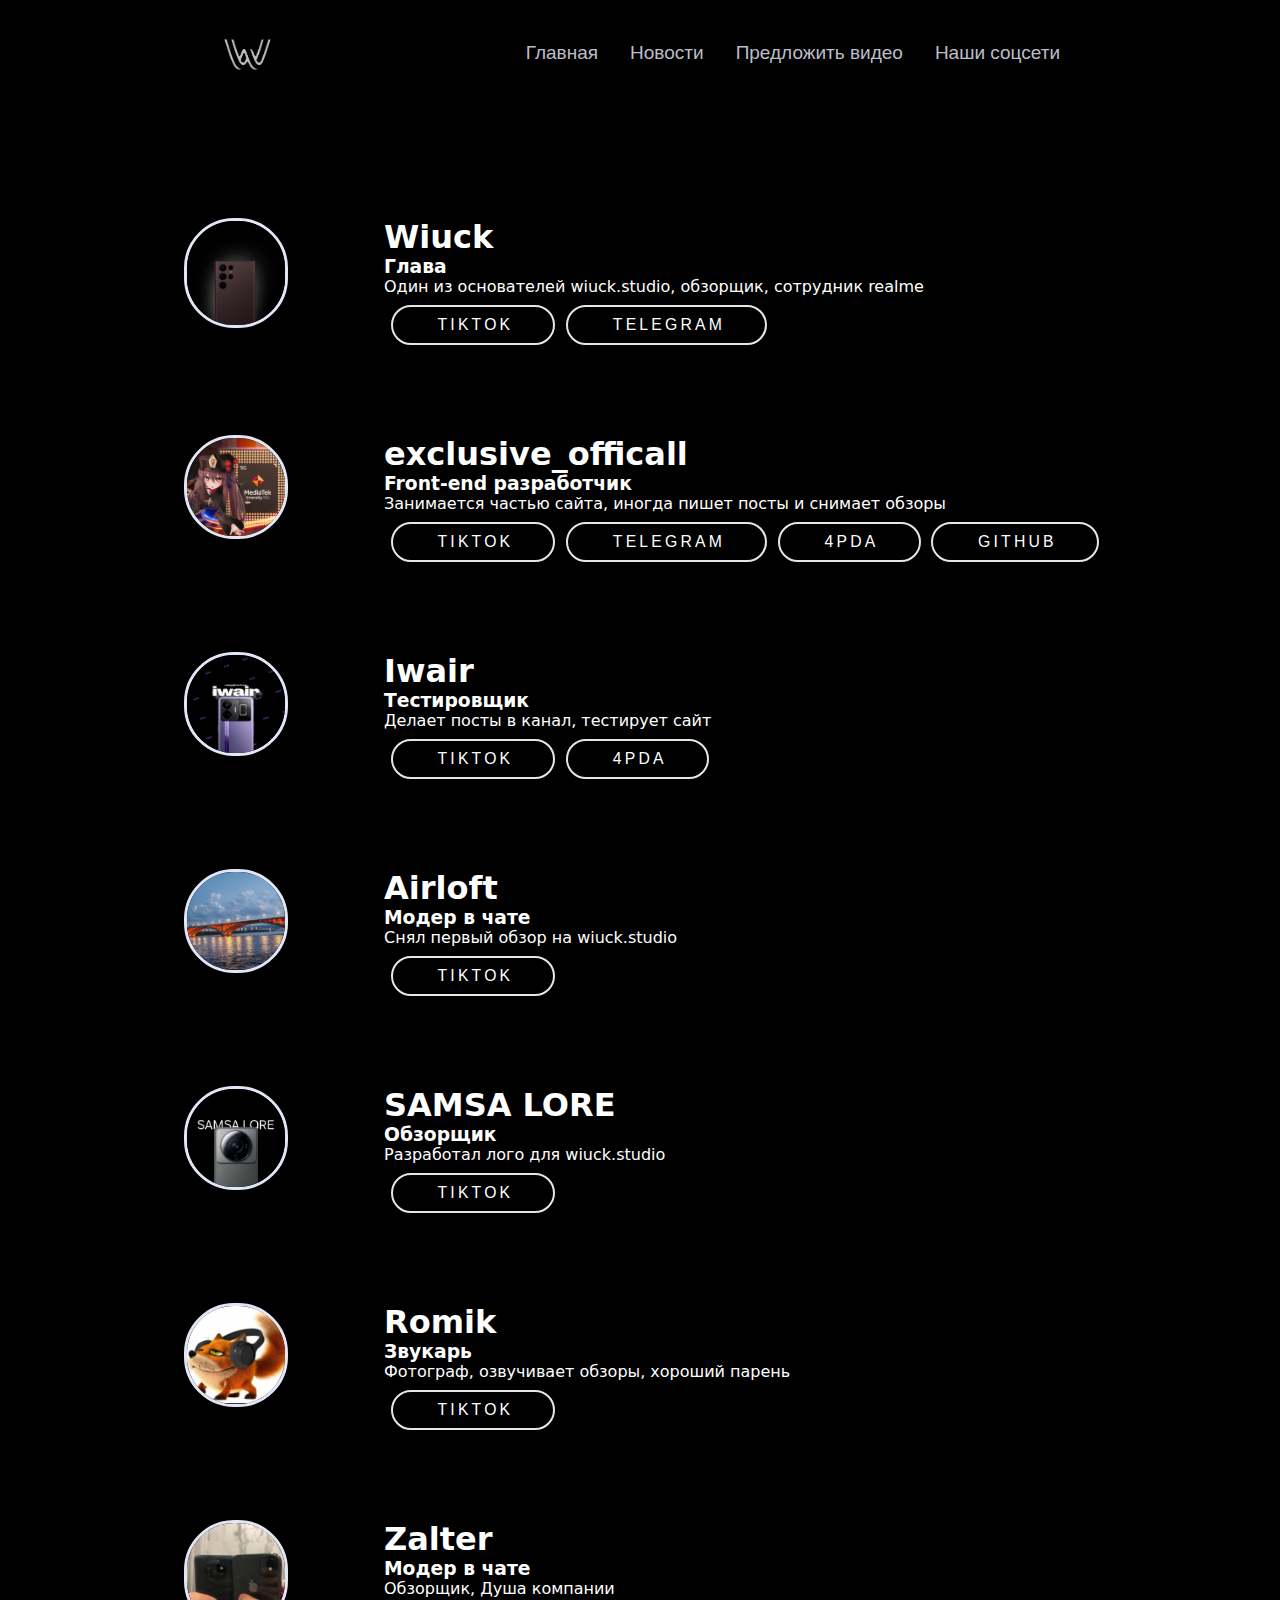
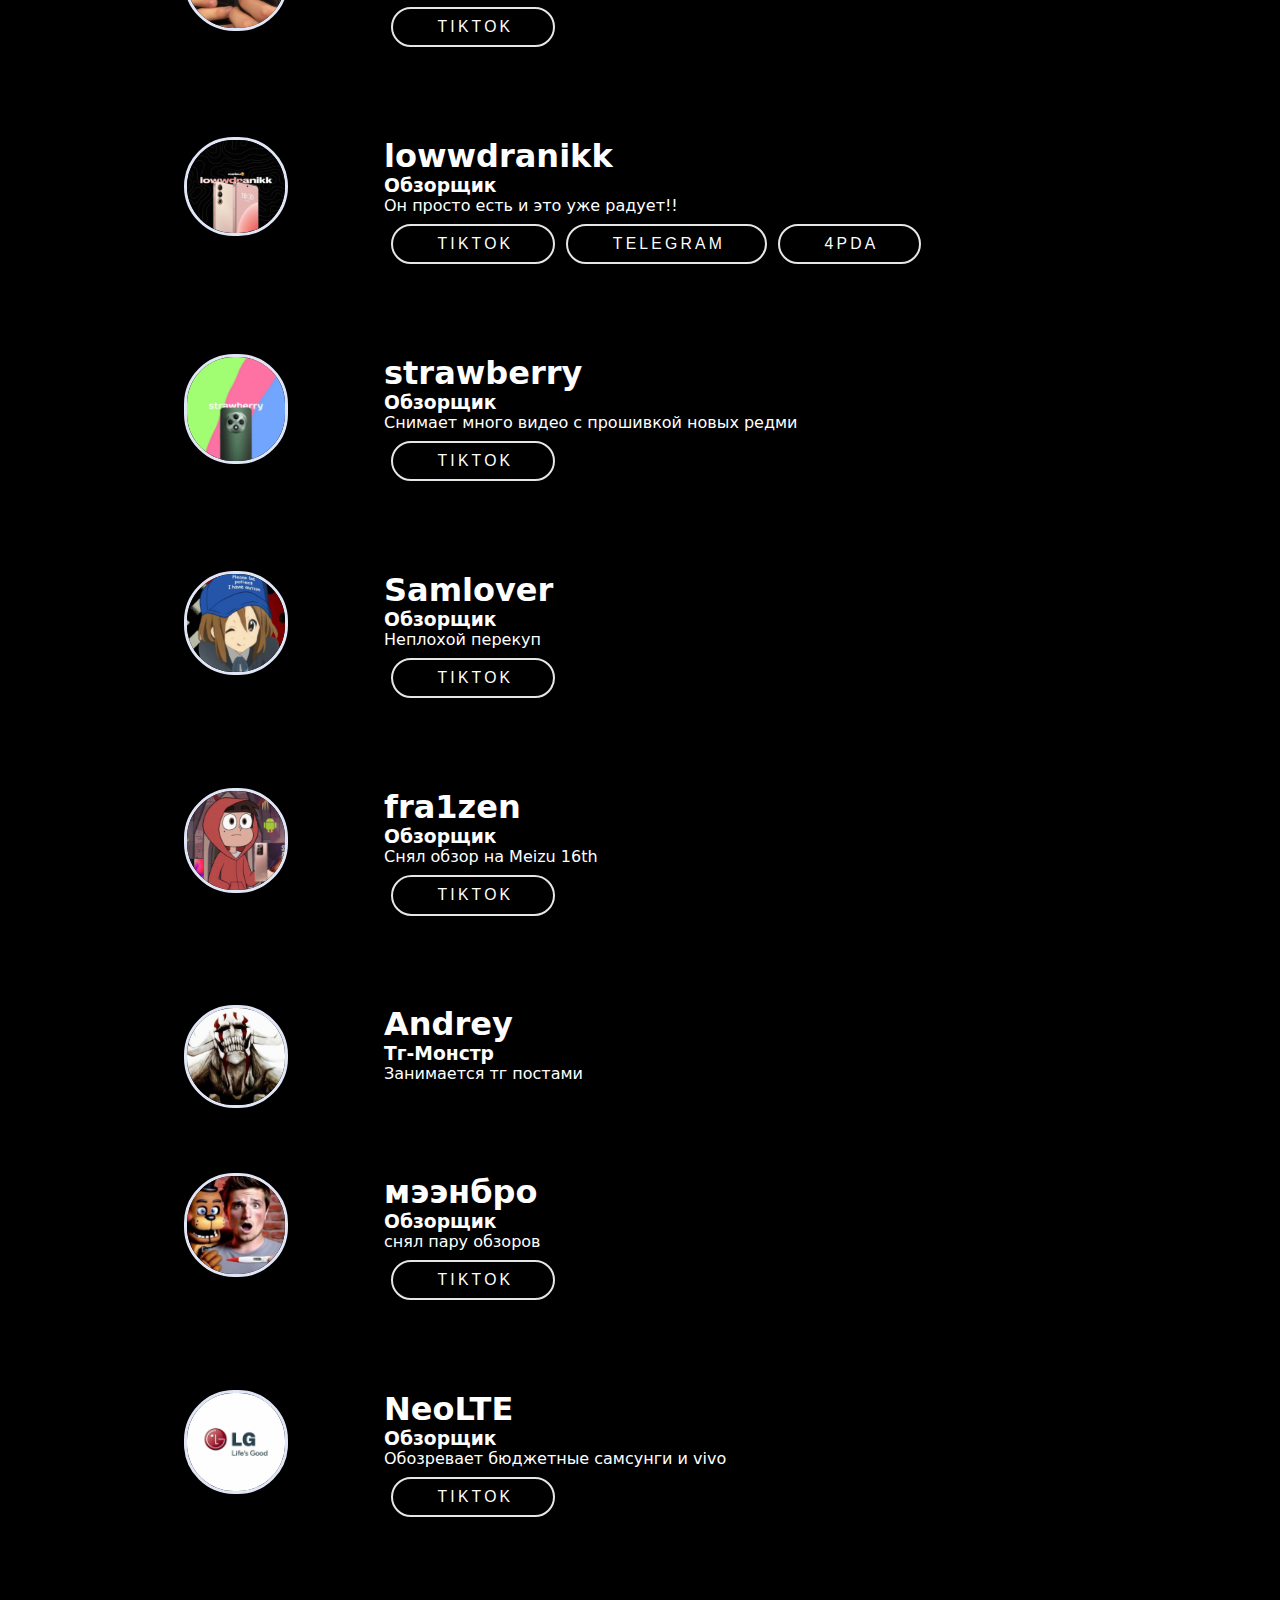
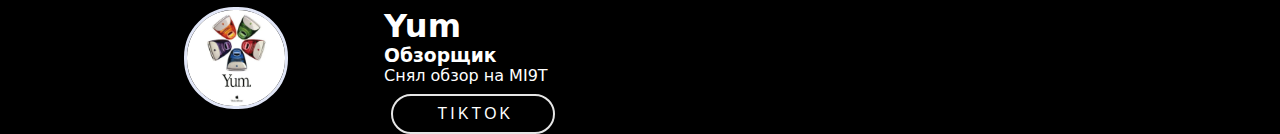
<file: index.html>
<!DOCTYPE html>
<html lang="en">
<head>
    <meta charset="UTF-8">
    <meta name="viewport" content="width=device-width, initial-scale=1.0">
    <title>about</title>
    <link rel="stylesheet" href="about.css">
    <link rel="icon" href="about.png" type="image/png">
	<div class="top-line">
		<div class="container container-top">
			<div>
				<div class="logo">
					<img src="wiucklogo.png" alt="Alt">
				</div>
			</div>
			<div>
				<ul class="main-mnu">
					<li><a href="https://wiucktech.github.io/technology/">Главная</a></li>
					<li><a href="https://wiucktech.github.io/newspage/">Новости</a></li>
					<li><a href="t.me/wiuckm_bot">Предложить видео</a></li>
					<li><a href="https://wiuck.taplink.ws">Наши соцсети</a></li>
				</ul>
			</div>
		</div>
	</div>
</head>
<body>
   
    <div class="library">
   <div class="about-user">
    <img src="wiuck.png" alt="">
    <h1>Wiuck</h1>
    <h3>Глава</h3>
    <p>Один из основателей wiuck.studio, обзорщик, сотрудник realme</p>
   <button><a href="https://www.tiktok.com/@wiuck">Tiktok</a></button>
   <button><a href="https://t.me/wiucklife">Telegram</a></button>
</div>


   <div class="about-user">
    <div class="avatar">
        <img src="exclusiveofficall.png" alt="">
    </div>
    <h1>exclusive_officall</h1>
    <h3>Front-end разработчик</h3>
    <p>Занимается частью сайта, иногда пишет посты и снимает обзоры</p>
    <button><a href="https://www.tiktok.com/@exclusive_officall">Tiktok</a></button>
    <button><a href="https://t.me/+yC6ao5H9tt4xNjFi">Telegram</a></button>
    <button><a href="https://4pda.to/forum/index.php?showuser=10652968">4pda</a></button>
    <button><a href="https://github.com/excoff1">Github</a></button>
   </div>

   <div class="about-user">
    <div class="avatar">
        <img src="Iwair.png" alt="">
    </div>
    <h1>Iwair</h1>
    <h3>Тестировщик</h3>
    <p>Делает посты в канал, тестирует сайт</p>
    <button><a href="https://www.tiktok.com/@iwair1">Tiktok</a></button>
    <button><a href="https://4pda.to/forum/index.php?showuser=10429649">4pda</a></button>
   </div>

 

   <div class="about-user">
    <div class="avatar">
        <img src="airloft.png" alt="">
    </div>
    <h1>Airloft</h1>
    <h3>Модер в чате</h3>
    <p>Снял первый обзор на wiuck.studio</p>
    <button><a href="https://www.tiktok.com/@149_airloft.tech">Tiktok</a></button>
   </div>

   <div class="about-user">
    <div class="avatar">
        <img src="samsalore.png" alt="">
    </div>
    <h1>SAMSA LORE</h1>
    <h3>Обзорщик</h3>
    <p>Разработал лого для wiuck.studio</p>
    <button><a href="https://www.tiktok.com/@samsa.lore">Tiktok</a></button>

 
   </div>

   <div class="about-user">
    <div class="avatar">
        <img src="romik.png" alt="">
    </div>
    <h1>Romik</h1>
    <h3>Звукарь</h3>
    <p>Фотограф, озвучивает обзоры, хороший парень</p>
    <button><a href="https://www.tiktok.com/@ymoms1k">Tiktok</a></button>
  
    
   </div>

   <div class="about-user">
    <div class="avatar">
        <img src="Zalter.png" alt="">
    </div>
    <h1>Zalter</h1>
    <h3>Модер в чате</h3>
    <p>Обзорщик, Душа компании</p>
    <button><a href="https://www.tiktok.com/@zalterok">Tiktok</a></button>
   </div>

   <div class="about-user">
    <div class="avatar">
        <img src="lowwdrannik.png" alt="">
    </div>
    <h1>lowwdranikk</h1>
    <h3>Обзорщик</h3>
    <p>Он просто есть и это уже радует!!</p>
    <button><a href="https://www.tiktok.com/@lowdrannik_xxx">Tiktok</a></button>
    <button><a href="https://t.me/lowwdranikk_tech">Telegram</a></button>
    <button><a href="https://4pda.to/forum/index.php?showuser=10431878">4pda</a></button>
 
   </div>

  

   <div class="about-user">
    <div class="avatar">
        <img src="strawberry.png" alt="">
    </div>
    <h1>strawberry</h1>
    <h3>Обзорщик</h3>
    <p>Снимает много видео с прошивкой новых редми</p>
    <button><a href="https://www.tiktok.com/@topaz.hype">Tiktok</a></button>
   
   </div>

   <div class="about-user">
    <div class="avatar">
        <img src="samlover.png" alt="">
    </div>
    <h1>Samlover</h1>
    <h3>Обзорщик</h3>
    <p>Неплохой перекуп</p>
    <button><a href="https://www.tiktok.com/@samlover091">Tiktok</a></button>
   </div>

   <div class="about-user">
    <div class="avatar">
        <img src="fra1zen.png" alt="">
    </div>
    <h1>fra1zen</h1>
    <h3>Обзорщик</h3>
    <p>Снял обзор на Meizu 16th</p>
    <button><a href="https://www.tiktok.com/@fraizen_off">Tiktok</a></button>
  
   </div>


   <div class="about-user">
    <div class="avatar">
        <img src="AndreyTH.png" alt="">
    </div>
    <h1>Andrey</h1>
    <h3>Тг-Монстр</h3>
    <p>Занимается тг постами</p>

  
   </div>

   <div class="about-user">
    <div class="avatar">
        <img src="мээнбро.png" alt="">
    </div>
    <h1>мээнбро</h1>
    <h3>Обзорщик</h3>
    <p>снял пару обзоров</p>
    <button><a href="https://www.tiktok.com/@venusglazer">Tiktok</a></button>
  
   
 
   </div>

   <div class="about-user">
    <div class="avatar">
        <img src="neolte.png" alt="">
    </div>
    <h1>NeoLTE</h1>
    <h3>Обзорщик</h3>
    <p>Обозревает бюджетные самсунги и vivo</p>
    <button><a href="https://www.tiktok.com/@neo_lite_">Tiktok</a></button>

   
   </div>

   <div class="about-user">
    <div class="avatar">
        <img src="yum.png" alt="">
    </div>
    <h1>Yum</h1>
    <h3>Обзорщик</h3>
    <p>Снял обзор на MI9T</p>
    <button><a href="">Tiktok</a></button>
 
  
   </div>

  


</body>
</html>
</file>
<file: about.css>
* {
	margin: 0;
	padding: 10;
	box-sizing: border-box;
}
body {
	background-color: #000;
	color: #fff;
}
button {
	--button-color: rgba(255 255 255 / .9);
	padding: 9.25px 40px;
	font-size: 15.75px;
	border-radius: 10em;
	background-color: transparent;
	border: 2px solid var(--button-color);
	color: var(--button-color);
	text-transform: uppercase;
	letter-spacing: .2rem;
	cursor: pointer;
}
/* Interface */

.container {
	margin: auto;
	max-width: 840px;
}
.container-top {
	display: flex;
	justify-content: space-between;
}
.top-line {
	position: absolute;
	width: 100%;
	z-index: 10;
	padding: 1.7rem 0;
    margin-top: 0%;
}
.logo {

	width: 54px;
	height: 54px;
	display: flex;
	align-items: center;
	justify-content: center;
	opacity: .75;

}
.logo img{
	width: 65px;
	height: auto;
    margin-top: 0%;

}
.main-mnu {
	display: flex;
	
	font-size: 19px;
	margin-right: -16px;
    background-color: #000;
    backdrop-filter: blur(5px);
    margin-top: 15px;
}
.main-mnu li {
	list-style: none;
}
.main-mnu a {
	color: #bbbec9;
	padding: 16px;
	font-family: 'Gill Sans', 'Gill Sans MT', Calibri, 'Trebuchet MS', sans-serif;
	text-decoration: none;
	font-weight: 200;
	outline: none;
}
.main-mnu a:hover {
	color: #36373c;
}
.video-background {
	position: fixed;
	width: 100%;
	height: 100%;
	top: 0%;
	left: 0%;
}
:root {
	--index: calc(1vw + 1vh);}





.library  {
    
     padding-left: 30%;
    padding-top: 10%;
 margin-left: 0%;
}
.about-user h1 {
   margin-top: 10%;
   font-family: system-ui, -apple-system, BlinkMacSystemFont, 'Segoe UI', Roboto, Oxygen, Ubuntu, Cantarell, 'Open Sans', 'Helvetica Neue', sans-serif;
}

.about-user h3 {
font-family: system-ui, -apple-system, BlinkMacSystemFont, 'Segoe UI', Roboto, Oxygen, Ubuntu, Cantarell, 'Open Sans', 'Helvetica Neue', sans-serif;
}
.about-user p {
    font-family: system-ui, -apple-system, BlinkMacSystemFont, 'Segoe UI', Roboto, Oxygen, Ubuntu, Cantarell, 'Open Sans', 'Helvetica Neue', sans-serif;
}
.about-user img {
    position: absolute;
 margin-left: -200px;
 display: grid;
 border: 3px solid #E1E6F7;
 width: 104px;
 border-radius: 50px;

}
.about-user button {
	--button-color: rgba(255 255 255 / .9);
	padding: 9.25px 40px;
	font-size: 15.75px;
	border-radius: 10em;
	background-color: transparent;
	border: 2px solid var(--button-color);
	color: var(--button-color);
	text-transform: uppercase;
	letter-spacing: .2rem;
	cursor: pointer;
     margin-top: 1%;
     margin-left: 0.75%;
     padding-left: 5%;
}
.about-user button:hover {
    background-color: #fff;
    color: #000;
}
a {
    color: #fff;
    text-decoration: none;
}
a:hover {
    color: #000;
}
a:visited {
    text-decoration: none;
    color: #fff;
}
a:visited:hover {
    text-decoration: none;
    color: #000;
}
</file>
